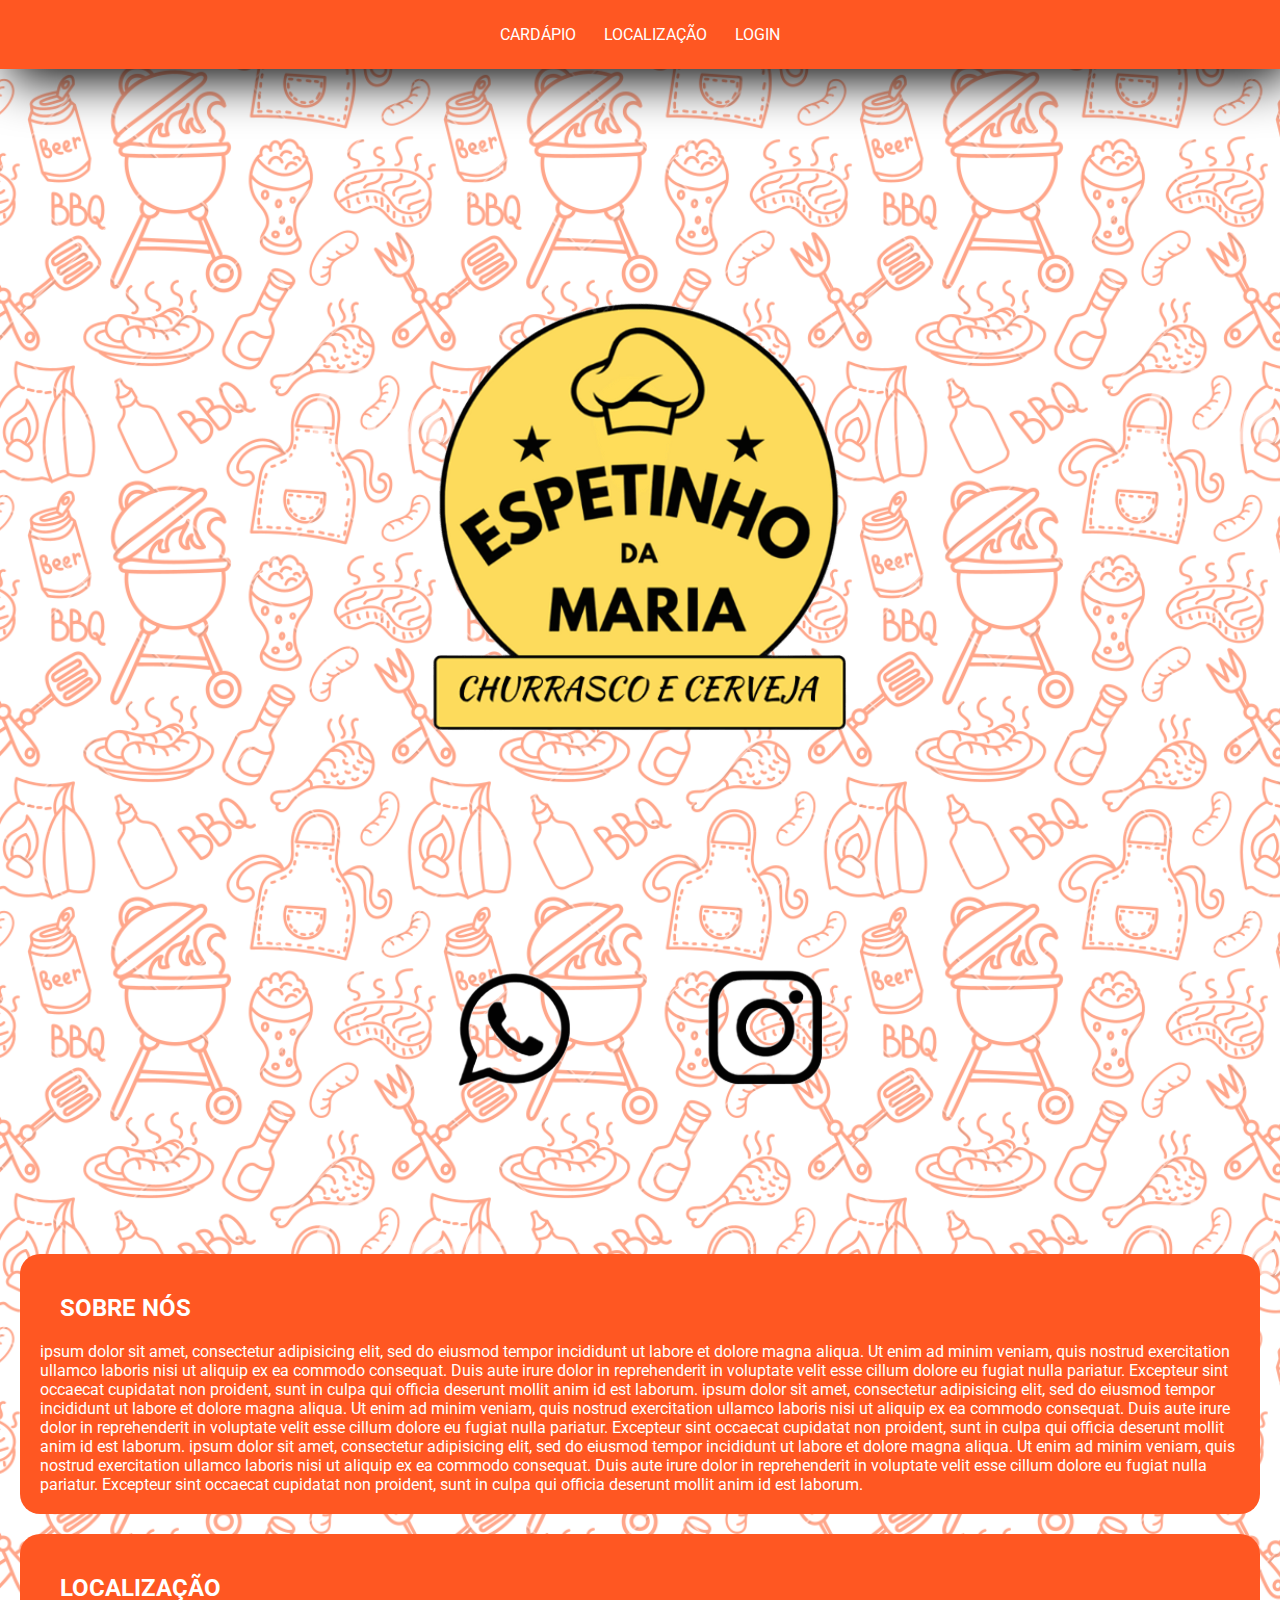
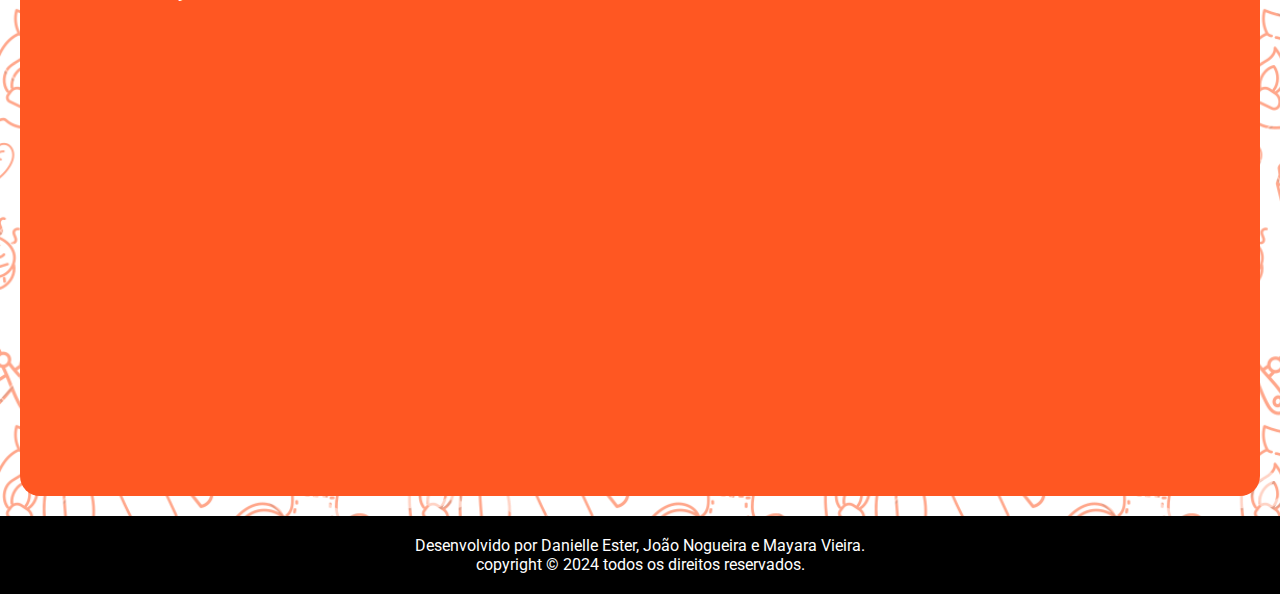
<file: index.html>
<!DOCTYPE html>
<html>
	<head>
		<meta charset="utf-8">
		<meta name="viewport" content="width=device-width, initial-scale=1">
		<meta name="author" content="Maria">
		<meta name="description" content="Venha conferir o melhor churrasco da Samambaia! Peça com facilidade e receba com agilidade ou retire em nosso restaurante!">
		<meta name="keywords" content="churrasquinho, espeto, espetinho, churrasco, cerveja, jantinha, feijão tropeiro, comida caseira, arroz carreteiro, mandioca, música ao vivo, pão de alho">
		<title>CHURRASCO E CERVEJA</title>
		<link rel="stylesheet" type="text/css" href="style.css">
	</head>
	<body>
		<nav>
			<div class="botao">
				<a class="menu" href="cardapio.html" target="_blank">CARDÁPIO</a>&nbsp;&nbsp;&nbsp;&nbsp;&nbsp;&nbsp;
				<a class="menu" href="#local">LOCALIZAÇÃO</a>&nbsp;&nbsp;&nbsp;&nbsp;&nbsp;&nbsp;
				<a class="menu" href="login.html" target="_blank"><img id="img-login">LOGIN</a>
			</div>	
		</nav>
		<main>
			<div id="logo">
				<img src="img/logo.png">
			</div>
			
			<section id="contatos">
				<section id="zap">
					<a class="contato1" href="#"><img src="img/zap.png"></a>
				</section>&nbsp;&nbsp;&nbsp;&nbsp;&nbsp;&nbsp;&nbsp;&nbsp;&nbsp;&nbsp;&nbsp;&nbsp;&nbsp;&nbsp;&nbsp;&nbsp;&nbsp;&nbsp;&nbsp;&nbsp;&nbsp;&nbsp;&nbsp;&nbsp;&nbsp;&nbsp;&nbsp;&nbsp;&nbsp;&nbsp;
				<section id="insta">
					<a class="contato1" href="https://www.instagram.com/espetinhomaria_/" target="_blank"><img src="img/insta.png"></a>
				</section>
			</section>
			<section id="sobre">
				<h2>SOBRE NÓS</h2>
				<p id="sobre_nos">ipsum dolor sit amet, consectetur adipisicing elit, sed do eiusmod
				tempor incididunt ut labore et dolore magna aliqua. Ut enim ad minim veniam,
				quis nostrud exercitation ullamco laboris nisi ut aliquip ex ea commodo
				consequat. Duis aute irure dolor in reprehenderit in voluptate velit esse
				cillum dolore eu fugiat nulla pariatur. Excepteur sint occaecat cupidatat non
				proident, sunt in culpa qui officia deserunt mollit anim id est laborum.
				ipsum dolor sit amet, consectetur adipisicing elit, sed do eiusmod
				tempor incididunt ut labore et dolore magna aliqua. Ut enim ad minim veniam,
				quis nostrud exercitation ullamco laboris nisi ut aliquip ex ea commodo
				consequat. Duis aute irure dolor in reprehenderit in voluptate velit esse
				cillum dolore eu fugiat nulla pariatur. Excepteur sint occaecat cupidatat non
				proident, sunt in culpa qui officia deserunt mollit anim id est laborum.
				ipsum dolor sit amet, consectetur adipisicing elit, sed do eiusmod
				tempor incididunt ut labore et dolore magna aliqua. Ut enim ad minim veniam,
				quis nostrud exercitation ullamco laboris nisi ut aliquip ex ea commodo
				consequat. Duis aute irure dolor in reprehenderit in voluptate velit esse
				cillum dolore eu fugiat nulla pariatur. Excepteur sint occaecat cupidatat non
				proident, sunt in culpa qui officia deserunt mollit anim id est laborum.
				</p>
			</section>
			
		
			
			
		</main>
		<section id="local">
			<h2>LOCALIZAÇÃO</h2>
			<iframe src="https://www.google.com/maps/embed?pb=!1m18!1m12!1m3!1d718.8088440449361!2d-48.07722386297662!3d-15.85772281279719!2m3!1f0!2f0!3f0!3m2!1i1024!2i768!4f13.1!3m3!1m2!1s0x935a33c9bd69299b%3A0x9944ef9e7e6651e9!2sEspetinho%20da%20Maria!5e0!3m2!1spt-BR!2sbr!4v1724523412826!5m2!1spt-BR!2sbr" width="1270" height="450" style="border:0;" allowfullscreen="" loading="lazy" referrerpolicy="no-referrer-when-downgrade"></iframe>
		</section>
		<footer>
			<p>Desenvolvido por<a class="footer-nome" href="https://www.linkedin.com/in/danielle-ester-564052325/" target="_blank"> Danielle Ester</a>,<a class="footer-nome" href="https://www.linkedin.com/in/joão-nogueira-5898902b2/" target="_blank"> João Nogueira </a>e<a class="footer-nome" href="https://www.linkedin.com/in/mayara-vieira-00259926b/" target="_blank"> Mayara Vieira</a>.<br>
			copyright © 2024 todos os direitos reservados.
			</p>
		</footer>
	</body>
	
</html>
</file>
<file: style.css>
@import url('https://fonts.googleapis.com/css2?family=Kaushan+Script&family=Roboto:ital,wght@0,100;0,300;0,400;0,500;0,700;0,900;1,100;1,300;1,400;1,500;1,700;1,900&display=swap');
*{margin: 0; padding: 0;}

body {
	background-image: url(img/fundo.png);
}

nav{
	padding: 25px;
	background-color: #FF5722;
	box-shadow: 10px 10px 50px #000;
	text-align: center;

}

a{
	text-decoration: none;
	font-family: 'Roboto', sans-serif;
}

.menu:link, .menu:visited{
	color: #FFF;
}
.menu:hover, .menu:active{
	color: black;
}

.footer-nome:link, .footer-nome:visited{
	color: #FFF;
}
.footer-nome:hover, .footer-nome:active{
	color: #FF5722;
}

main{
	margin: 20px;

}

p{
	font-family: 'Roboto', sans-serif;
	color: #FFF;
}

h2{
	padding: 20px;
	color: #FFF;
	font-family: 'Roboto', sans-serif;

}

#logo{
	justify-content: center;
	display: flex;
	align-items: center;
	height: 95vh;

}

#contatos{
	
	padding: 20px;
	display: flex;
	justify-content: center;
	align-items: center;
	border-radius: 20px 20px 20px;
}

#zap, #insta{
	height: 30vh;
}

#sobre{
	background-color: #FF5722;
	padding: 20px;
	border-radius: 20px 20px 20px;
	font-family: 'Roboto', sans-serif;
}

#local{
	background-color: #FF5722;
	padding: 20px;
	margin: 20px;
	color: #FFF;
	border-radius: 20px 20px 20px;

}

footer{
	padding: 20px;
	background-color: #000;
	text-align: center;
	font-family: 'Roboto', sans-serif;
}

#container{

}

.cardcontent{

}

.img-card{

}
</file>
